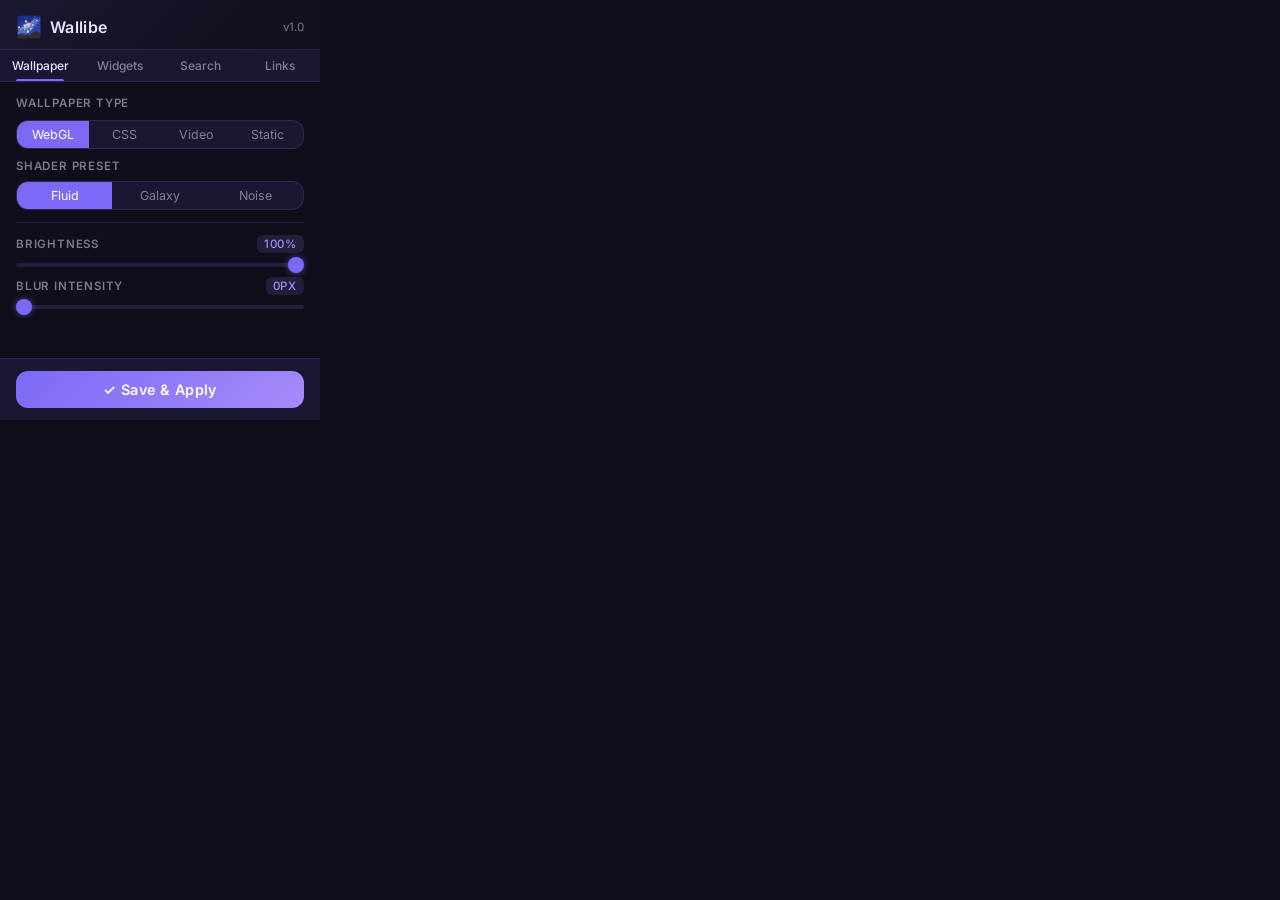
<file: popup/popup.html>
<!DOCTYPE html>
<html lang="en">
<head>
  <meta charset="UTF-8" />
  <meta name="viewport" content="width=device-width, initial-scale=1.0" />
  <title>Wallibe Settings</title>
  <link rel="preconnect" href="https://fonts.googleapis.com" />
  <link href="https://fonts.googleapis.com/css2?family=Inter:wght@300;400;600&display=swap" rel="stylesheet" />
  <link rel="stylesheet" href="popup.css" />
</head>
<body>
  <header>
    <div class="logo">
      <span class="logo-icon">🌌</span>
      <span class="logo-text">Wallibe</span>
    </div>
    <span class="version">v1.0</span>
  </header>

  <div class="tabs">
    <button class="tab active" data-tab="wallpaper">Wallpaper</button>
    <button class="tab" data-tab="widgets">Widgets</button>
    <button class="tab" data-tab="search">Search</button>
    <button class="tab" data-tab="links">Links</button>
  </div>

  <!-- ═══════ WALLPAPER TAB ══════════════════════════════ -->
  <section class="tab-content active" id="tab-wallpaper">
    <label class="field-label">Wallpaper Type</label>
    <div class="segmented" id="wallpaper-type-seg">
      <button class="seg-btn active" data-value="webgl">WebGL</button>
      <button class="seg-btn" data-value="css">CSS</button>
      <button class="seg-btn" data-value="video">Video</button>
      <button class="seg-btn" data-value="static">Static</button>
    </div>

    <!-- WebGL options -->
    <div class="sub-panel" id="panel-webgl">
      <label class="field-label">Shader Preset</label>
      <div class="segmented" id="webgl-preset-seg">
        <button class="seg-btn active" data-value="fluid">Fluid</button>
        <button class="seg-btn" data-value="galaxy">Galaxy</button>
        <button class="seg-btn" data-value="noise">Noise</button>
      </div>
    </div>

    <!-- CSS options -->
    <div class="sub-panel hidden" id="panel-css">
      <label class="field-label">Color Theme</label>
      <div class="segmented" id="css-preset-seg">
        <button class="seg-btn active" data-value="aurora">Aurora</button>
        <button class="seg-btn" data-value="sunset">Sunset</button>
        <button class="seg-btn" data-value="ocean">Ocean</button>
        <button class="seg-btn" data-value="forest">Forest</button>
        <button class="seg-btn" data-value="fire">Fire</button>
      </div>
    </div>

    <!-- Video options -->
    <div class="sub-panel hidden" id="panel-video">
      <label class="field-label">Video URL or Upload</label>
      <input type="url" id="video-url" placeholder="https://…mp4" class="text-input" />
      <label class="upload-btn">
        📁 Upload video
        <input type="file" id="video-file" accept="video/*" hidden />
      </label>
    </div>

    <!-- Static options -->
    <div class="sub-panel hidden" id="panel-static">
      <label class="field-label">Image URL or Upload</label>
      <input type="url" id="static-url" placeholder="https://…jpg" class="text-input" />
      <label class="upload-btn">
        📁 Upload image
        <input type="file" id="static-file" accept="image/*" hidden />
      </label>
    </div>

    <div class="divider"></div>



    <label class="field-label">Brightness
      <span class="badge" id="brightness-val">100%</span>
    </label>
    <input type="range" id="brightness" min="0" max="100" value="100" class="slider" />

    <label class="field-label">Blur Intensity
      <span class="badge" id="blur-val">0px</span>
    </label>
    <input type="range" id="blur" min="0" max="20" value="0" class="slider" />
  </section>

  <!-- ═══════ WIDGETS TAB ══════════════════════════════════ -->
  <section class="tab-content" id="tab-widgets">
    <div class="toggle-row">
      <div>
        <div class="toggle-label">🕐 Clock</div>
        <div class="toggle-sub">Show clock on new tab</div>
      </div>
      <label class="switch">
        <input type="checkbox" id="show-clock" checked />
        <span class="slider-track"></span>
      </label>
    </div>

    <div class="sub-panel" id="clock-options">
      <label class="field-label">Format</label>
      <div class="segmented">
        <button class="seg-btn active" data-group="clock-fmt" data-value="12h">12h</button>
        <button class="seg-btn" data-group="clock-fmt" data-value="24h">24h</button>
      </div>
    </div>

    <div class="divider"></div>

    <div class="toggle-row">
      <div>
        <div class="toggle-label">🔗 Quick Links</div>
        <div class="toggle-sub">Shortcut tiles</div>
      </div>
      <label class="switch">
        <input type="checkbox" id="show-quick-links" checked />
        <span class="slider-track"></span>
      </label>
    </div>

    <div class="toggle-row">
      <div>
        <div class="toggle-label">🔗 Quick Links</div>
        <div class="toggle-sub">Shortcut tiles</div>
      </div>
      <label class="switch">
        <input type="checkbox" id="show-quick-links" checked />
        <span class="slider-track"></span>
      </label>
    </div>
  </section>

  <!-- ═══════ SEARCH TAB ════════════════════════════════════ -->
  <section class="tab-content" id="tab-search">
    <div class="toggle-row">
      <div>
        <div class="toggle-label">🔍 Search Bar</div>
        <div class="toggle-sub">Show on new tab</div>
      </div>
      <label class="switch">
        <input type="checkbox" id="show-search" checked />
        <span class="slider-track"></span>
      </label>
    </div>

    <div class="divider"></div>

    <label class="field-label">Search Engine</label>
    <div class="engine-grid" id="engine-grid">
      <button class="engine-btn active" data-value="google">
        <span>🔍</span> Google
      </button>
      <button class="engine-btn" data-value="bing">
        <span>🅱️</span> Bing
      </button>
      <button class="engine-btn" data-value="duckduckgo">
        <span>🦆</span> DuckDuckGo
      </button>
      <button class="engine-btn" data-value="brave">
        <span>🦁</span> Brave
      </button>
    </div>
  </section>

  <!-- ═══════ LINKS TAB ═════════════════════════════════════ -->
  <section class="tab-content" id="tab-links">
    <p class="hint">Customize your quick link tiles</p>
    <div id="links-list"></div>
    <button class="add-link-btn" id="add-link-btn">＋ Add Link</button>
  </section>

  <footer>
    <button id="save-btn" class="save-btn">✓ Save &amp; Apply</button>
  </footer>

  <script src="popup.js"></script>
</body>
</html>
</file>
<file: popup/popup.css>
/* ═══════════════════════════════════════════════════════
   Wallibe — popup.css
   Compact, dark glass-morphism settings panel
═══════════════════════════════════════════════════════ */

:root {
  --bg:          #0f0e1a;
  --surface:     #1a1830;
  --surface2:    #231f3a;
  --accent:      #7c6af7;
  --accent2:     #a78bfa;
  --text:        #e8e3ff;
  --text-muted:  rgba(232,227,255,0.5);
  --border:      rgba(124,106,247,0.2);
  --radius:      12px;
  --tr:          0.2s ease;
}

*, *::before, *::after { box-sizing: border-box; margin: 0; padding: 0; }

body {
  width: 320px;
  min-height: 420px;
  background: var(--bg);
  color: var(--text);
  font-family: 'Inter', system-ui, sans-serif;
  font-size: 13px;
  display: flex;
  flex-direction: column;
}

/* ── Header ─────────────────────────────────────────── */
header {
  display: flex;
  align-items: center;
  justify-content: space-between;
  padding: 14px 16px 10px;
  border-bottom: 1px solid var(--border);
  background: linear-gradient(135deg, var(--surface), var(--bg));
}

.logo { display: flex; align-items: center; gap: 8px; }
.logo-icon { font-size: 1.3rem; }
.logo-text { font-weight: 600; font-size: 1rem; letter-spacing: 0.3px; }
.version   { color: var(--text-muted); font-size: 0.72rem; }

/* ── Tabs ────────────────────────────────────────────── */
.tabs {
  display: flex;
  background: var(--surface);
  border-bottom: 1px solid var(--border);
}

.tab {
  flex: 1;
  padding: 8px 4px;
  background: transparent;
  border: none;
  color: var(--text-muted);
  font-family: inherit;
  font-size: 0.75rem;
  font-weight: 500;
  cursor: pointer;
  transition: color var(--tr), background var(--tr);
  position: relative;
}
.tab::after {
  content: '';
  position: absolute;
  bottom: 0; left: 20%; right: 20%;
  height: 2px;
  background: var(--accent);
  border-radius: 2px 2px 0 0;
  opacity: 0;
  transition: opacity var(--tr);
}
.tab:hover            { color: var(--text); }
.tab.active           { color: var(--text); }
.tab.active::after    { opacity: 1; }

/* ── Tab content ─────────────────────────────────────── */
.tab-content {
  display: none;
  flex-direction: column;
  gap: 10px;
  padding: 14px 16px;
  flex: 1;
  overflow-y: auto;
}
.tab-content.active { display: flex; }

.tab-content::-webkit-scrollbar { width: 4px; }
.tab-content::-webkit-scrollbar-thumb { background: var(--accent); border-radius: 2px; }

/* ── Labels ─────────────────────────────────────────── */
.field-label {
  font-size: 0.72rem;
  font-weight: 600;
  text-transform: uppercase;
  letter-spacing: 0.8px;
  color: var(--text-muted);
  display: flex;
  align-items: center;
  justify-content: space-between;
}

.badge {
  background: var(--surface2);
  border-radius: 6px;
  padding: 2px 7px;
  font-size: 0.72rem;
  color: var(--accent2);
  font-weight: 500;
}

/* ── Segmented control ───────────────────────────────── */
.segmented {
  display: flex;
  background: var(--surface);
  border: 1px solid var(--border);
  border-radius: var(--radius);
  overflow: hidden;
}

.seg-btn {
  flex: 1;
  padding: 6px 4px;
  background: transparent;
  border: none;
  color: var(--text-muted);
  font-family: inherit;
  font-size: 0.78rem;
  cursor: pointer;
  transition: background var(--tr), color var(--tr);
}
.seg-btn:hover  { color: var(--text); background: var(--surface2); }
.seg-btn.active { background: var(--accent); color: #fff; }

/* ── Slider ──────────────────────────────────────────── */
.slider {
  -webkit-appearance: none;
  appearance: none;
  width: 100%;
  height: 4px;
  border-radius: 2px;
  background: var(--surface2);
  outline: none;
  cursor: pointer;
}
.slider::-webkit-slider-thumb {
  -webkit-appearance: none;
  width: 16px; height: 16px;
  border-radius: 50%;
  background: var(--accent);
  box-shadow: 0 0 6px rgba(124,106,247,0.6);
  cursor: pointer;
  transition: transform var(--tr);
}
.slider::-webkit-slider-thumb:hover { transform: scale(1.2); }

/* ── Text input ──────────────────────────────────────── */
.text-input {
  width: 100%;
  background: var(--surface);
  border: 1px solid var(--border);
  border-radius: 8px;
  color: var(--text);
  font-family: inherit;
  font-size: 0.82rem;
  padding: 8px 10px;
  outline: none;
  transition: border-color var(--tr);
}
.text-input:focus { border-color: var(--accent); }

/* ── Upload button ───────────────────────────────────── */
.upload-btn {
  display: flex;
  align-items: center;
  gap: 6px;
  background: var(--surface2);
  border: 1px dashed var(--border);
  border-radius: 8px;
  padding: 8px 12px;
  font-size: 0.8rem;
  color: var(--text-muted);
  cursor: pointer;
  transition: border-color var(--tr), color var(--tr);
}
.upload-btn:hover { border-color: var(--accent); color: var(--text); }

/* ── Toggle switch ───────────────────────────────────── */
.toggle-row {
  display: flex;
  align-items: center;
  justify-content: space-between;
  gap: 12px;
}
.toggle-label { font-size: 0.85rem; font-weight: 500; }
.toggle-sub   { font-size: 0.72rem; color: var(--text-muted); margin-top: 2px; }

.switch { position: relative; display: inline-block; width: 42px; height: 24px; flex-shrink: 0; }
.switch input { opacity: 0; width: 0; height: 0; }
.slider-track {
  position: absolute; inset: 0;
  background: var(--surface2);
  border-radius: 24px;
  cursor: pointer;
  border: 1px solid var(--border);
  transition: background var(--tr);
}
.slider-track::after {
  content: '';
  position: absolute;
  left: 3px; top: 3px;
  width: 16px; height: 16px;
  border-radius: 50%;
  background: var(--text-muted);
  transition: transform var(--tr), background var(--tr);
}
.switch input:checked + .slider-track { background: var(--accent); border-color: var(--accent); }
.switch input:checked + .slider-track::after {
  transform: translateX(18px);
  background: #fff;
}

/* ── Sub-panels ──────────────────────────────────────── */
.sub-panel { display: flex; flex-direction: column; gap: 8px; }
.sub-panel.hidden { display: none; }

/* ── Divider ─────────────────────────────────────────── */
.divider { height: 1px; background: var(--border); margin: 2px 0; }

/* ── Engine grid ─────────────────────────────────────── */
.engine-grid {
  display: grid;
  grid-template-columns: 1fr 1fr;
  gap: 8px;
}
.engine-btn {
  display: flex;
  align-items: center;
  gap: 6px;
  padding: 9px 12px;
  background: var(--surface);
  border: 1px solid var(--border);
  border-radius: var(--radius);
  color: var(--text-muted);
  font-family: inherit;
  font-size: 0.8rem;
  cursor: pointer;
  transition: border-color var(--tr), color var(--tr), background var(--tr);
}
.engine-btn:hover  { border-color: var(--accent); color: var(--text); }
.engine-btn.active { border-color: var(--accent); background: rgba(124,106,247,0.15); color: var(--text); }

/* ── Links list ──────────────────────────────────────── */
.hint { font-size: 0.75rem; color: var(--text-muted); }

#links-list { display: flex; flex-direction: column; gap: 6px; }

.link-row {
  display: grid;
  grid-template-columns: 1fr 1fr auto;
  gap: 6px;
  align-items: center;
}
.link-row input { font-size: 0.8rem; }
.remove-btn {
  background: transparent;
  border: 1px solid rgba(255,80,80,0.3);
  border-radius: 6px;
  color: rgba(255,100,100,0.8);
  padding: 5px 8px;
  cursor: pointer;
  font-size: 0.8rem;
  transition: background var(--tr);
}
.remove-btn:hover { background: rgba(255,80,80,0.15); }

.add-link-btn {
  background: transparent;
  border: 1px dashed var(--border);
  border-radius: var(--radius);
  color: var(--accent2);
  font-family: inherit;
  font-size: 0.82rem;
  padding: 8px;
  cursor: pointer;
  transition: border-color var(--tr), background var(--tr);
}
.add-link-btn:hover { border-color: var(--accent); background: rgba(124,106,247,0.08); }

/* ── Footer ──────────────────────────────────────────── */
footer {
  padding: 12px 16px;
  border-top: 1px solid var(--border);
  background: var(--surface);
}

.save-btn {
  width: 100%;
  background: linear-gradient(135deg, var(--accent), var(--accent2));
  border: none;
  border-radius: var(--radius);
  color: #fff;
  font-family: inherit;
  font-size: 0.9rem;
  font-weight: 600;
  padding: 10px;
  cursor: pointer;
  transition: opacity var(--tr), transform var(--tr);
  letter-spacing: 0.3px;
}
.save-btn:hover   { opacity: 0.9; transform: translateY(-1px); }
.save-btn:active  { transform: translateY(0); }
.save-btn.saved   { background: #22c55e; }
</file>
